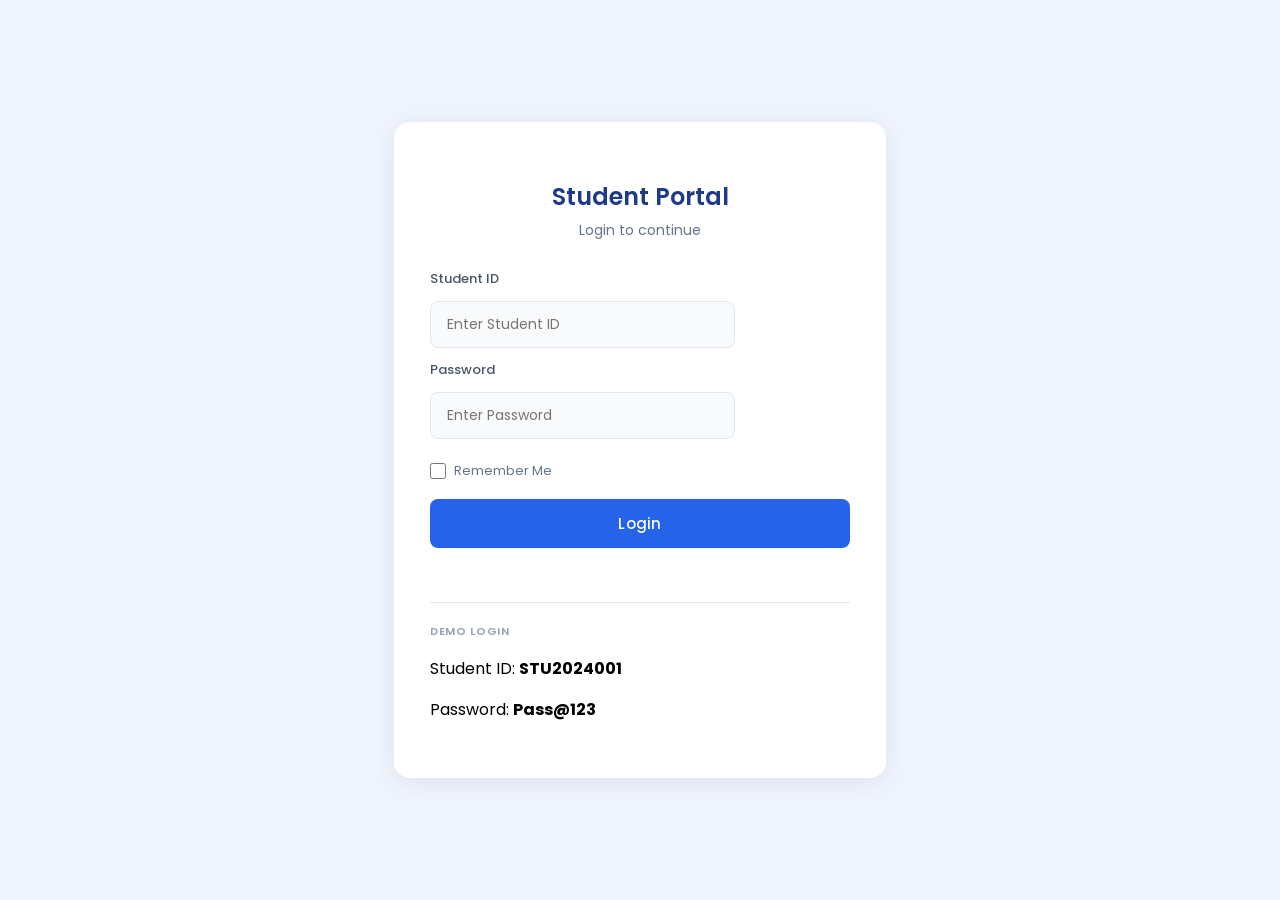
<file: index.html>
<!DOCTYPE html>
<html lang="en">
<head>
    <meta charset="UTF-8">
    <meta name="viewport" content="width=device-width, initial-scale=1.0">
    <title>Student Portal Login</title>

    <link rel="stylesheet" href="style.css">

    <link href="https://fonts.googleapis.com/css2?family=Poppins:wght@300;400;500;600&display=swap" rel="stylesheet">
</head>

<body>

    <div class="login-page">

        <div class="login-box">

            <h1>Student Portal</h1>

            <p class="subtitle">
                Login to continue
            </p>

            <form id="loginForm">

                <div class="input-group">
                    <label>Student ID</label>

                    <input 
                        type="text"
                        id="studentId"
                        placeholder="Enter Student ID"
                        required
                    >
                </div>

                <div class="input-group">
                    <label>Password</label>

                    <input 
                        type="password"
                        id="password"
                        placeholder="Enter Password"
                        required
                    >
                </div>

                <div class="remember-box">

                    <input type="checkbox" id="remember">

                    <label for="remember">
                        Remember Me
                    </label>

                </div>

                <button type="submit" class="login-btn">
                    Login
                </button>

                <p id="error-message"></p>

            </form>

            <div class="demo-box">

                <h3>Demo Login</h3>

                <p>
                    Student ID:
                    <strong>STU2024001</strong>
                </p>

                <p>
                    Password:
                    <strong>Pass@123</strong>
                </p>

            </div>

        </div>

    </div>

    <script src="script.js"></script>

</body>
</html>
</file>
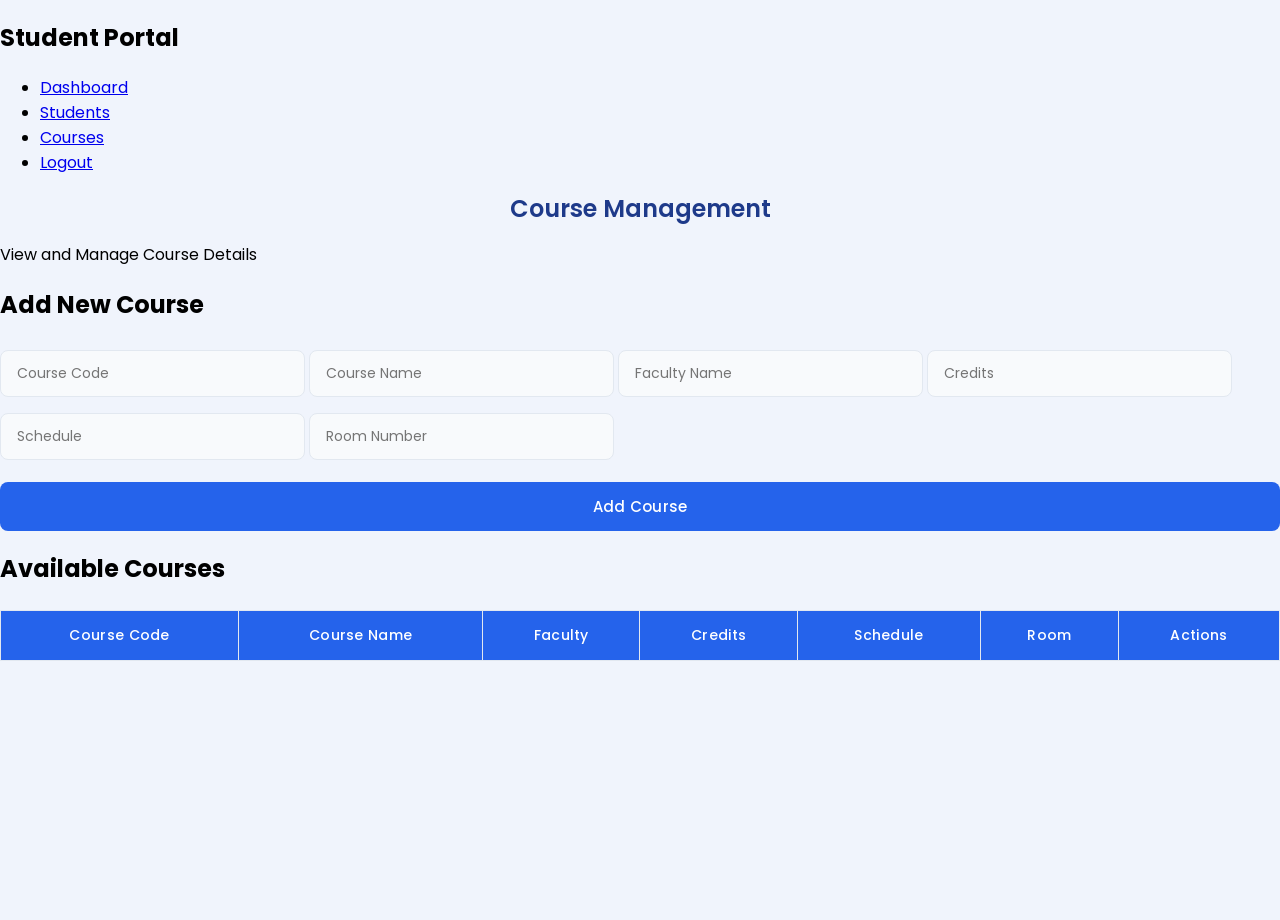
<file: courses.html>
<!DOCTYPE html>
<html lang="en">
<head>
    <meta charset="UTF-8">

    <meta name="viewport" content="width=device-width, initial-scale=1.0">

    <title>Courses</title>

    <link rel="stylesheet" href="style.css">

    <link href="https://fonts.googleapis.com/css2?family=Poppins:wght@300;400;500;600&display=swap" rel="stylesheet">
</head>

<body>

    <div class="dashboard-container">

        <!-- Sidebar -->

        <div class="sidebar">

            <h2>Student Portal</h2>

            <ul>

                <li>
                    <a href="dashboard.html">
                        Dashboard
                    </a>
                </li>

                <li>
                    <a href="students.html">
                        Students
                    </a>
                </li>

                <li>
                    <a href="courses.html" class="active">
                        Courses
                    </a>
                </li>

                <li>
                    <a href="index.html" onclick="logout()">
                        Logout
                    </a>
                </li>

            </ul>

        </div>

        <!-- Main Content -->

        <div class="main-content">

            <div class="topbar">

                <h1>Course Management</h1>

                <p>
                    View and Manage Course Details
                </p>

            </div>

            <!-- Add Course Form -->

            <div class="form-container">

                <h2>Add New Course</h2>

                <form id="courseForm">

                    <div class="form-grid">

                        <input
                            type="text"
                            id="courseCode"
                            placeholder="Course Code"
                            required
                        >

                        <input
                            type="text"
                            id="courseName"
                            placeholder="Course Name"
                            required
                        >

                        <input
                            type="text"
                            id="faculty"
                            placeholder="Faculty Name"
                            required
                        >

                        <input
                            type="number"
                            id="credits"
                            placeholder="Credits"
                            required
                        >

                        <input
                            type="text"
                            id="schedule"
                            placeholder="Schedule"
                            required
                        >

                        <input
                            type="text"
                            id="room"
                            placeholder="Room Number"
                            required
                        >

                    </div>

                    <button type="submit" class="add-btn">
                        Add Course
                    </button>

                </form>

            </div>

            <!-- Courses Table -->

            <div class="table-container">

                <h2>Available Courses</h2>

                <table id="courseTable">

                    <thead>

                        <tr>

                            <th>Course Code</th>

                            <th>Course Name</th>

                            <th>Faculty</th>

                            <th>Credits</th>

                            <th>Schedule</th>

                            <th>Room</th>

                            <th>Actions</th>

                        </tr>

                    </thead>

                    <tbody>

                        <!-- Dynamic Data -->

                    </tbody>

                </table>

            </div>

        </div>

    </div>

    <script src="script.js"></script>

</body>
</html>
</file>
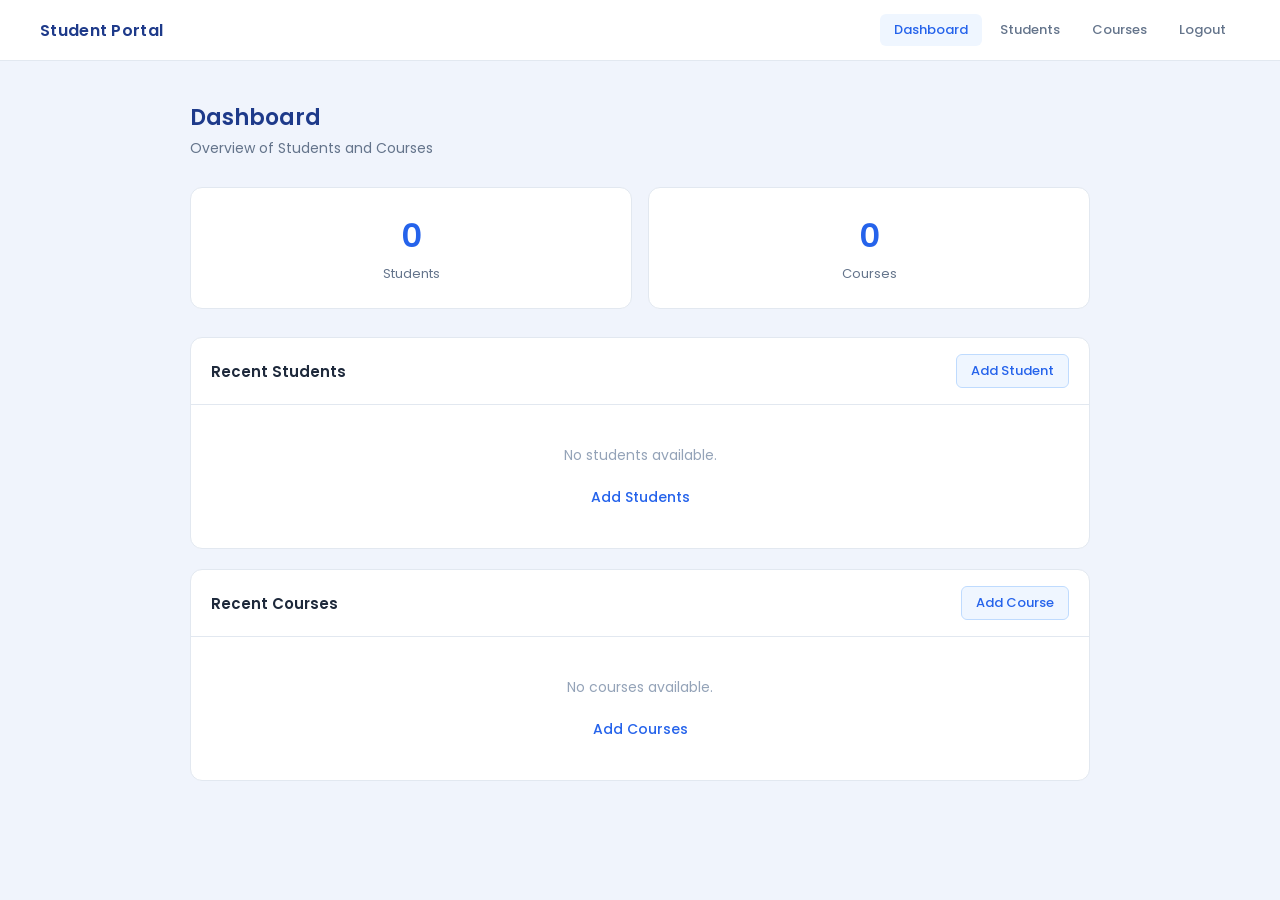
<file: dashboard.html>
<!DOCTYPE html>
<html lang="en">
<head>

    <meta charset="UTF-8">
    <meta name="viewport" content="width=device-width, initial-scale=1.0">
    <title>Dashboard</title>

    <link rel="stylesheet" href="style.css">
    <link href="https://fonts.googleapis.com/css2?family=Poppins:wght@300;400;500;600&display=swap" rel="stylesheet">

</head>

<body>

    <!-- NAVBAR -->

    <div class="top-navbar">

        <div class="logo">
            Student Portal
        </div>

        <div class="nav-menu">
            <a href="dashboard.html" class="active">Dashboard</a>
            <a href="students.html">Students</a>
            <a href="courses.html">Courses</a>
            <a href="index.html" onclick="logout()">Logout</a>
        </div>

    </div>

    <!-- MAIN CONTENT -->

    <div class="dashboard-main">

        <!-- PAGE TITLE -->

        <div class="dashboard-header">
            <h1>Dashboard</h1>
            <p>Overview of Students and Courses</p>
        </div>

        <!-- STATS -->

        <div class="stats-grid">

            <div class="stats-box">
                <h2 id="studentCount">0</h2>
                <p>Students</p>
            </div>

            <div class="stats-box">
                <h2 id="courseCount">0</h2>
                <p>Courses</p>
            </div>

        </div>

        <!-- STUDENT SECTION -->

        <div class="dashboard-card">

            <div class="card-header">
                <h2>Recent Students</h2>
                <a href="students.html">Add Student</a>
            </div>

            <div id="studentList"></div>

        </div>

        <!-- COURSE SECTION -->

        <div class="dashboard-card">

            <div class="card-header">
                <h2>Recent Courses</h2>
                <a href="courses.html">Add Course</a>
            </div>

            <div id="courseList"></div>

        </div>

    </div>

    <script>

        // STUDENTS

        const students = JSON.parse(localStorage.getItem("students")) || [];
        const studentList = document.getElementById("studentList");

        document.getElementById("studentCount").innerText = students.length;

        if (students.length === 0) {
            studentList.innerHTML = `
                <div class="empty-message">
                    No students available.<br><br>
                    <a href="students.html">Add Students</a>
                </div>
            `;
        } else {
            students.slice(-5).reverse().forEach(student => {
                studentList.innerHTML += `
                    <div class="list-item">
                        <div>
                            <h3>${student.name}</h3>
                            <p>${student.roll}</p>
                        </div>
                        <span>${student.department}</span>
                    </div>
                `;
            });
        }

        // COURSES

        const courses = JSON.parse(localStorage.getItem("courses")) || [];
        const courseList = document.getElementById("courseList");

        document.getElementById("courseCount").innerText = courses.length;

        if (courses.length === 0) {
            courseList.innerHTML = `
                <div class="empty-message">
                    No courses available.<br><br>
                    <a href="courses.html">Add Courses</a>
                </div>
            `;
        } else {
            courses.slice(-5).reverse().forEach(course => {
                courseList.innerHTML += `
                    <div class="list-item">
                        <div>
                            <h3>${course.courseName}</h3>
                            <p>${course.courseCode}</p>
                        </div>
                        <span>${course.faculty}</span>
                    </div>
                `;
            });
        }

        // LOGOUT

        function logout() {
            localStorage.removeItem("loggedIn");
        }

    </script>

</body>
</html>
</file>
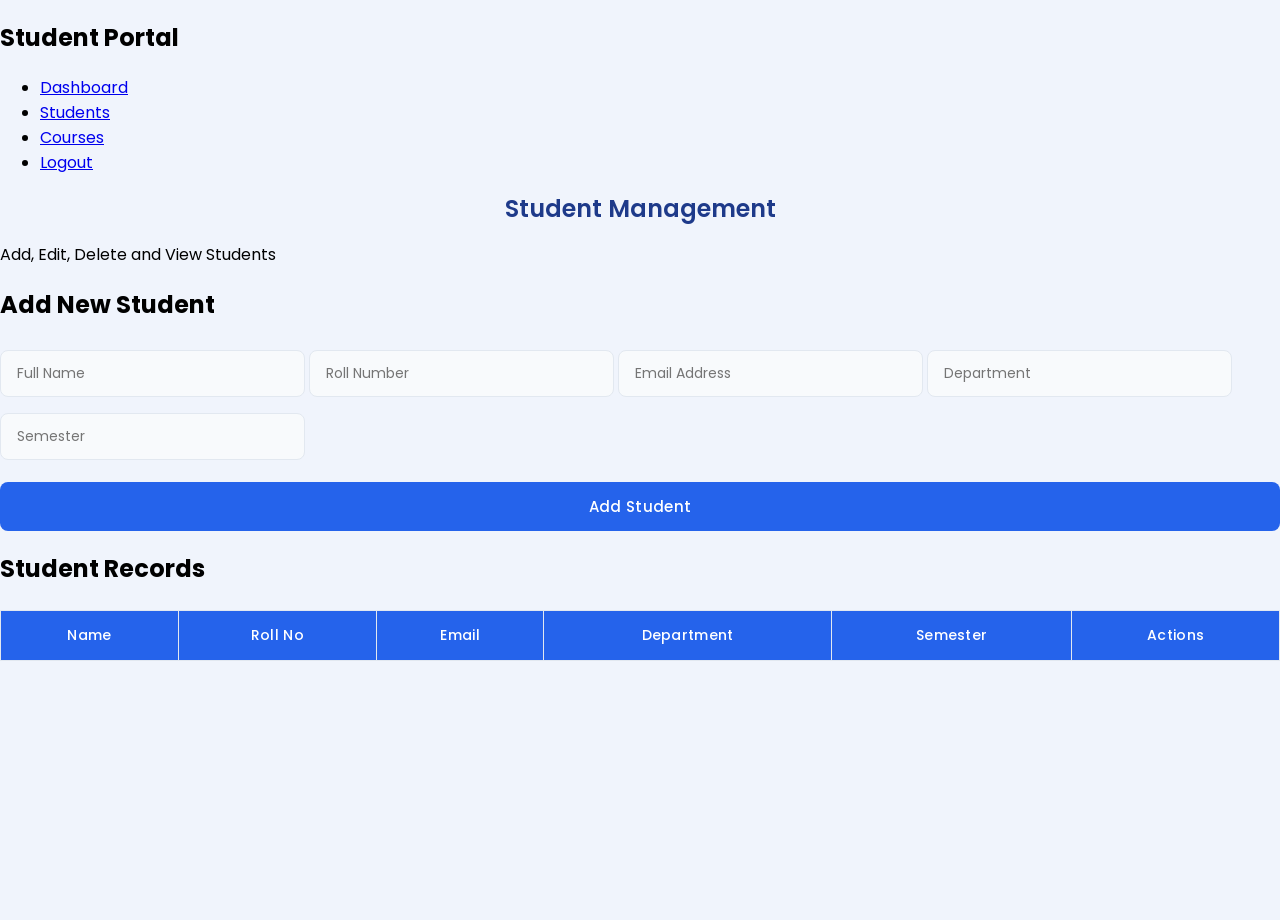
<file: students.html>
<!DOCTYPE html>
<html lang="en">
<head>
    <meta charset="UTF-8">

    <meta name="viewport" content="width=device-width, initial-scale=1.0">

    <title>Student Management</title>

    <link rel="stylesheet" href="style.css">

    <link href="https://fonts.googleapis.com/css2?family=Poppins:wght@300;400;500;600&display=swap" rel="stylesheet">
</head>

<body>

    <div class="dashboard-container">

        <!-- Sidebar -->

        <div class="sidebar">

            <h2>Student Portal</h2>

            <ul>

                <li>
                    <a href="dashboard.html">
                        Dashboard
                    </a>
                </li>

                <li>
                    <a href="students.html" class="active">
                        Students
                    </a>
                </li>

                <li>
                    <a href="courses.html">
                        Courses
                    </a>
                </li>

                <li>
                    <a href="index.html" onclick="logout()">
                        Logout
                    </a>
                </li>

            </ul>

        </div>

        <!-- Main Content -->

        <div class="main-content">

            <div class="topbar">

                <h1>Student Management</h1>

                <p>
                    Add, Edit, Delete and View Students
                </p>

            </div>

            <!-- Add Student Form -->

            <div class="form-container">

                <h2>Add New Student</h2>

                <form id="studentForm">

                    <div class="form-grid">

                        <input 
                            type="text"
                            id="name"
                            placeholder="Full Name"
                            required
                        >

                        <input 
                            type="text"
                            id="roll"
                            placeholder="Roll Number"
                            required
                        >

                        <input 
                            type="email"
                            id="email"
                            placeholder="Email Address"
                            required
                        >

                        <input 
                            type="text"
                            id="department"
                            placeholder="Department"
                            required
                        >

                        <input 
                            type="text"
                            id="semester"
                            placeholder="Semester"
                            required
                        >

                    </div>

                    <button type="submit" class="add-btn">
                        Add Student
                    </button>

                </form>

            </div>

            <!-- Student Table -->

            <div class="table-container">

                <h2>Student Records</h2>

                <table id="studentTable">

                    <thead>

                        <tr>

                            <th>Name</th>

                            <th>Roll No</th>

                            <th>Email</th>

                            <th>Department</th>

                            <th>Semester</th>

                            <th>Actions</th>

                        </tr>

                    </thead>

                    <tbody>

                        <!-- Dynamic Data -->

                    </tbody>

                </table>

            </div>

        </div>

    </div>

    <script src="script.js"></script>

</body>
</html>
</file>
<file: style.css>
@import url('https://fonts.googleapis.com/css2?family=Poppins:wght@300;400;500;600&display=swap');

body {
    margin: 0;
    padding: 0;
    font-family: 'Poppins', Arial, sans-serif;
    background: #f0f4fc;
    min-height: 100vh;
}

.login-container,
.dashboard,
.courses-container {
    width: 85%;
    max-width: 960px;
    margin: 60px auto;
    background: white;
    padding: 40px;
    border-radius: 16px;
    box-shadow: 0 4px 24px rgba(30, 58, 138, 0.08);
}

h1 {
    text-align: center;
    color: #1e3a8a;
    font-size: 24px;
    font-weight: 600;
    margin-bottom: 6px;
}

form {
    display: flex;
    flex-direction: column;
}

input {
    padding: 12px 16px;
    margin: 8px 0;
    border: 1.5px solid #e2e8f0;
    border-radius: 8px;
    font-family: 'Poppins', Arial, sans-serif;
    font-size: 14px;
    color: #1e293b;
    background: #f8fafc;
    outline: none;
    transition: border-color 0.2s, box-shadow 0.2s;
}

input:focus {
    border-color: #2563eb;
    background: white;
    box-shadow: 0 0 0 3px rgba(37, 99, 235, 0.1);
}

input[type="checkbox"] {
    width: 16px;
    height: 16px;
    margin: 0;
    accent-color: #2563eb;
}

button {
    padding: 13px;
    background: #2563eb;
    color: white;
    border: none;
    border-radius: 8px;
    cursor: pointer;
    margin-top: 14px;
    font-family: 'Poppins', Arial, sans-serif;
    font-size: 15px;
    font-weight: 500;
    letter-spacing: 0.3px;
    transition: background 0.2s, transform 0.1s;
}

button:hover {
    background: #1d4ed8;
}

button:active {
    transform: scale(0.98);
}

.card {
    background: #f0f4ff;
    padding: 24px;
    border-radius: 12px;
    margin-top: 24px;
    border: 1px solid #e0e7ff;
}

.stats {
    display: grid;
    grid-template-columns: repeat(2, 1fr);
    gap: 20px;
    margin-top: 24px;
}

.stat-box {
    background: #dbeafe;
    padding: 24px 20px;
    border-radius: 12px;
    text-align: center;
    border: 1px solid #bfdbfe;
}

table {
    width: 100%;
    border-collapse: collapse;
    margin-top: 24px;
    font-size: 14px;
}

table th,
table td {
    border: 1px solid #e2e8f0;
    padding: 14px 16px;
    text-align: center;
}

table th {
    background: #2563eb;
    color: white;
    font-weight: 500;
    letter-spacing: 0.3px;
}

table tr:nth-child(even) td {
    background: #f8fafc;
}

#error {
    color: #dc2626;
    text-align: center;
    font-size: 13px;
    margin-top: 6px;
}

/* Login page specific */
.login-page {
    min-height: 100vh;
    display: flex;
    align-items: center;
    justify-content: center;
    padding: 2rem;
    box-sizing: border-box;
}

.login-box {
    background: white;
    border-radius: 16px;
    padding: 40px 36px;
    width: 100%;
    max-width: 420px;
    box-shadow: 0 4px 24px rgba(30, 58, 138, 0.1);
}

.subtitle {
    text-align: center;
    color: #64748b;
    font-size: 14px;
    margin: 0 0 28px;
}

.input-group {
    margin-bottom: 4px;
}

.input-group label {
    display: block;
    font-size: 13px;
    font-weight: 500;
    color: #475569;
    margin-bottom: 4px;
}

.remember-box {
    display: flex;
    align-items: center;
    gap: 8px;
    margin: 10px 0 4px;
}

.remember-box label {
    font-size: 13px;
    color: #64748b;
    cursor: pointer;
}

.login-btn {
    width: 100%;
}

#error-message {
    color: #dc2626;
    font-size: 13px;
    text-align: center;
    min-height: 20px;
    margin: 6px 0 0;
}

.demo-box {
    margin-top: 28px;
    padding-top: 20px;
    border-top: 1px solid #e2e8f0;
}

.demo-box h3 {
    font-size: 11px;
    font-weight: 600;
    text-transform: uppercase;
    letter-spacing: 0.06em;
    color: #94a3b8;
    margin: 0 0 12px;
}

.demo-grid {
    display: grid;
    grid-template-columns: 1fr 1fr;
    gap: 10px;
}

.demo-item {
    background: #f8fafc;
    border: 1px solid #e2e8f0;
    border-radius: 8px;
    padding: 10px 14px;
}

.demo-key {
    display: block;
    font-size: 11px;
    color: #94a3b8;
    margin-bottom: 3px;
}

.demo-val {
    display: block;
    font-size: 13px;
    font-weight: 600;
    color: #1e3a8a;
    font-family: monospace;
    letter-spacing: 0.03em;
}

/* ── Navbar ── */

.top-navbar {
    display: flex;
    align-items: center;
    justify-content: space-between;
    padding: 0 40px;
    height: 60px;
    background: white;
    border-bottom: 1px solid #e2e8f0;
    position: sticky;
    top: 0;
    z-index: 100;
}

.logo {
    font-size: 16px;
    font-weight: 600;
    color: #1e3a8a;
    letter-spacing: 0.3px;
}

.nav-menu {
    display: flex;
    align-items: center;
    gap: 4px;
}

.nav-menu a {
    text-decoration: none;
    font-size: 13px;
    font-weight: 500;
    color: #64748b;
    padding: 6px 14px;
    border-radius: 6px;
    transition: background 0.15s, color 0.15s;
}

.nav-menu a:hover {
    background: #f1f5f9;
    color: #1e3a8a;
}

.nav-menu a.active {
    background: #eff6ff;
    color: #2563eb;
}

/* ── Dashboard layout ── */

.dashboard-main {
    max-width: 900px;
    margin: 40px auto;
    padding: 0 24px;
}

.dashboard-header {
    margin-bottom: 28px;
}

.dashboard-header h1 {
    text-align: left;
    margin: 0 0 4px;
    font-size: 22px;
}

.dashboard-header p {
    margin: 0;
    font-size: 14px;
    color: #64748b;
}

/* ── Stats grid ── */

.stats-grid {
    display: grid;
    grid-template-columns: repeat(2, 1fr);
    gap: 16px;
    margin-bottom: 28px;
}

.stats-box {
    background: white;
    border: 1px solid #e2e8f0;
    border-radius: 12px;
    padding: 24px;
    text-align: center;
}

.stats-box h2 {
    margin: 0 0 4px;
    font-size: 32px;
    font-weight: 600;
    color: #2563eb;
    text-align: center;
}

.stats-box p {
    margin: 0;
    font-size: 13px;
    color: #64748b;
}

/* ── Dashboard card ── */

.dashboard-card {
    background: white;
    border: 1px solid #e2e8f0;
    border-radius: 12px;
    margin-bottom: 20px;
    overflow: hidden;
}

.card-header {
    display: flex;
    align-items: center;
    justify-content: space-between;
    padding: 16px 20px;
    border-bottom: 1px solid #e2e8f0;
}

.card-header h2 {
    margin: 0;
    font-size: 15px;
    font-weight: 600;
    color: #1e293b;
    text-align: left;
}

.card-header a {
    font-size: 13px;
    font-weight: 500;
    color: #2563eb;
    text-decoration: none;
    padding: 6px 14px;
    border: 1px solid #bfdbfe;
    border-radius: 6px;
    background: #eff6ff;
    transition: background 0.15s;
}

.card-header a:hover {
    background: #dbeafe;
}

/* ── List items ── */

.list-item {
    display: flex;
    align-items: center;
    justify-content: space-between;
    padding: 14px 20px;
    border-bottom: 1px solid #f1f5f9;
    transition: background 0.1s;
}

.list-item:last-child {
    border-bottom: none;
}

.list-item:hover {
    background: #f8fafc;
}

.list-item h3 {
    margin: 0 0 2px;
    font-size: 14px;
    font-weight: 500;
    color: #1e293b;
}

.list-item p {
    margin: 0;
    font-size: 12px;
    color: #94a3b8;
}

.list-item span {
    font-size: 12px;
    font-weight: 500;
    color: #2563eb;
    background: #eff6ff;
    border: 1px solid #bfdbfe;
    border-radius: 20px;
    padding: 4px 12px;
}

/* ── Empty state ── */

.empty-message {
    padding: 40px 20px;
    text-align: center;
    font-size: 14px;
    color: #94a3b8;
}

.empty-message a {
    color: #2563eb;
    font-weight: 500;
    text-decoration: none;
}

.empty-message a:hover {
    text-decoration: underline;
}
</file>
